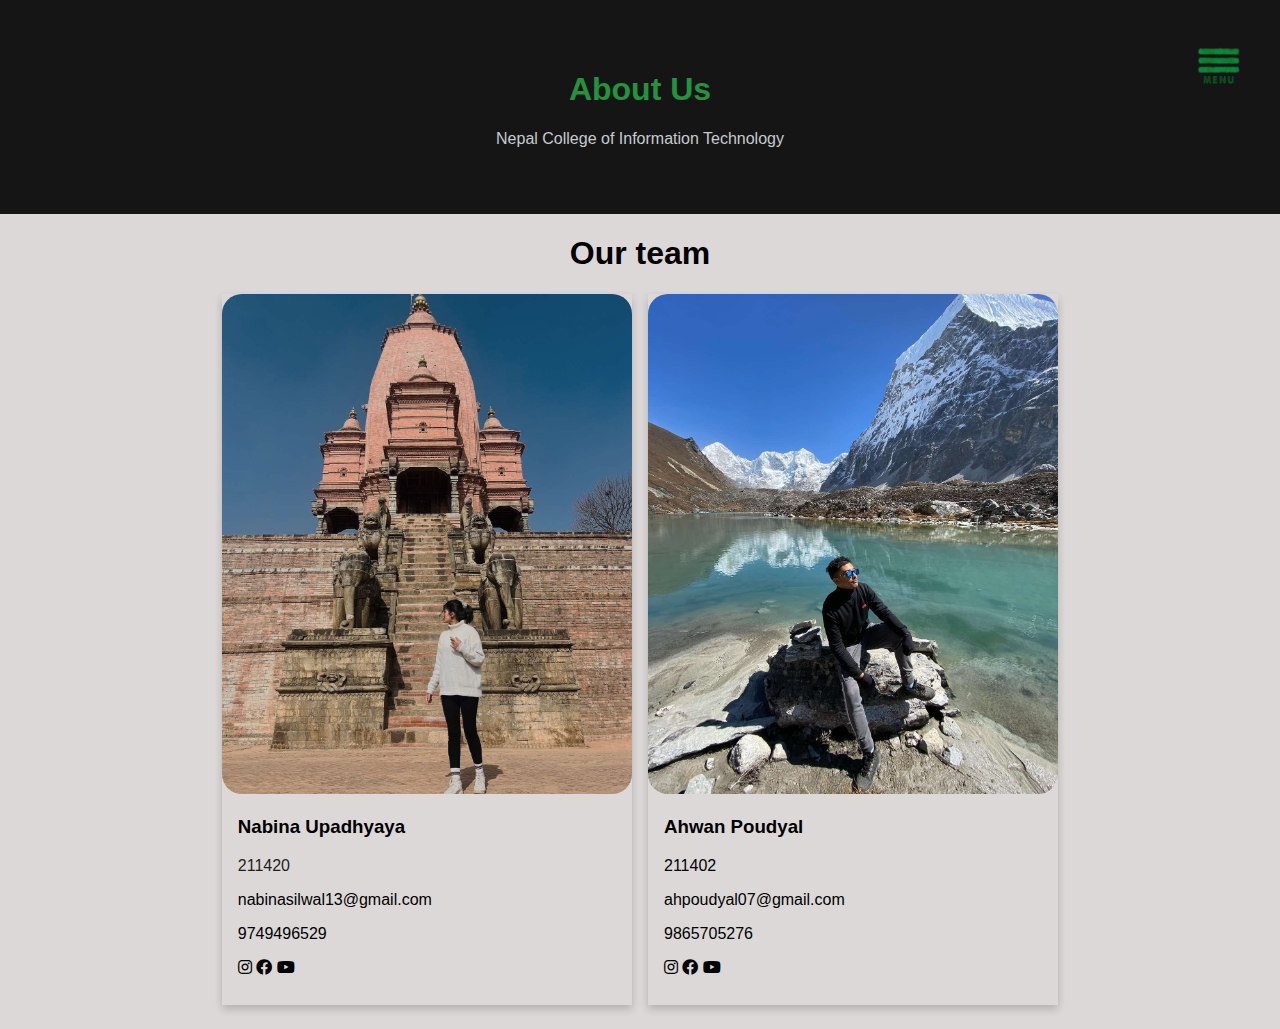
<file: about.html>
<!DOCTYPE html>
<html lang="en">

<head>
    <meta charset="UTF-8">
    <meta name="viewport" content="width=device-width, initial-scale=1.0">
    <title>moviehunt</title>
    <link rel="stylesheet" href="https://cdnjs.cloudflare.com/ajax/libs/font-awesome/5.15.2/css/all.min.css">

    <link rel="stylesheet" href="about.css">
    <link rel="icon" href="glassicon.png" type="glassicon">
</head>

<body>
    <div class="about-section">
        <h1>About Us</h1>
        <p id="subab">Nepal College of Information Technology</p>
        <div id="SideNav">
            <nav>
                <ul>
                    <li><a href="#">HOME</a></li>
                    <li><a href="about.html">ABOUT US</a></li>
                    <li><a href="signup.html">SIGN IN</a></li>
                </ul>
            </nav>
        </div>
        <div id="menuBtn">
            <img src="img/menu1.jpg" id="menu">
        </div>
        <script>
            var menuBtn = document.getElementById("menuBtn")
            var SideNav = document.getElementById("SideNav")
            var menu = document.getElementById("menu")

            SideNav.style.right = "-250px";

            menuBtn.onclick = function () {
                if (SideNav.style.right == "-250px") {
                    SideNav.style.right = "0";
                    menu.src = "menu3.jpg";
                }
                else {
                    SideNav.style.right = "-250px";
                    menu.src ="img/menu1.jpg";
                }
            }
        </script>
    </div>

    <h1 style="text-align:center">Our team</h1>
    <div class="row">
        <div class="column">
            <div class="card">
                <img class="photo" src="img/nabs.jpg" id="nabimg" alt="" style="width:100%">

                <div class="container">
                    <h3>Nabina Upadhyaya</h3>
                    <p class="rollno">211420</p>
                    <p>nabinasilwal13@gmail.com</p>
                    <p>9749496529</p>
                    <div class="icons">
                        <a href="https://www.instagram.com/inabs___/"><i class="fab fa-instagram"></i></a>
                        <a href="https://www.facebook.com/nabina.silwal.94"> <i class="fab fa-facebook"></i></a>
                        <a href="https://youtu.be/G3e-cpL7ofc"><i class="fab fa-youtube"></i></a>

                    </div>

                </div>
            </div>
        </div>

        <div class="column">
            <div class="card">
                <img class="photo" src="img/ahwan (1).jpg" id="ahimg" alt="" style="width:100%">
                <div class="container">
                    <h3>Ahwan Poudyal</h3>
                    <p class="rolno">211402</p>
                    <p>ahpoudyal07@gmail.com</p>
                    <p>9865705276</p>
                    <div class="icons">
                        <a href="https://www.instagram.com/ahwanpoudyal/"><i class="fab fa-instagram"></i></a>
                        <a href="https://www.facebook.com/ahwan.poudyal.1234"> <i class="fab fa-facebook"></i></a>
                        <a href="https://youtu.be/G3e-cpL7ofc"><i class="fab fa-youtube"></i></a>
                    </div>
                </div>
            </div>
        </div>
    </div>
</body>

</html>
</file>
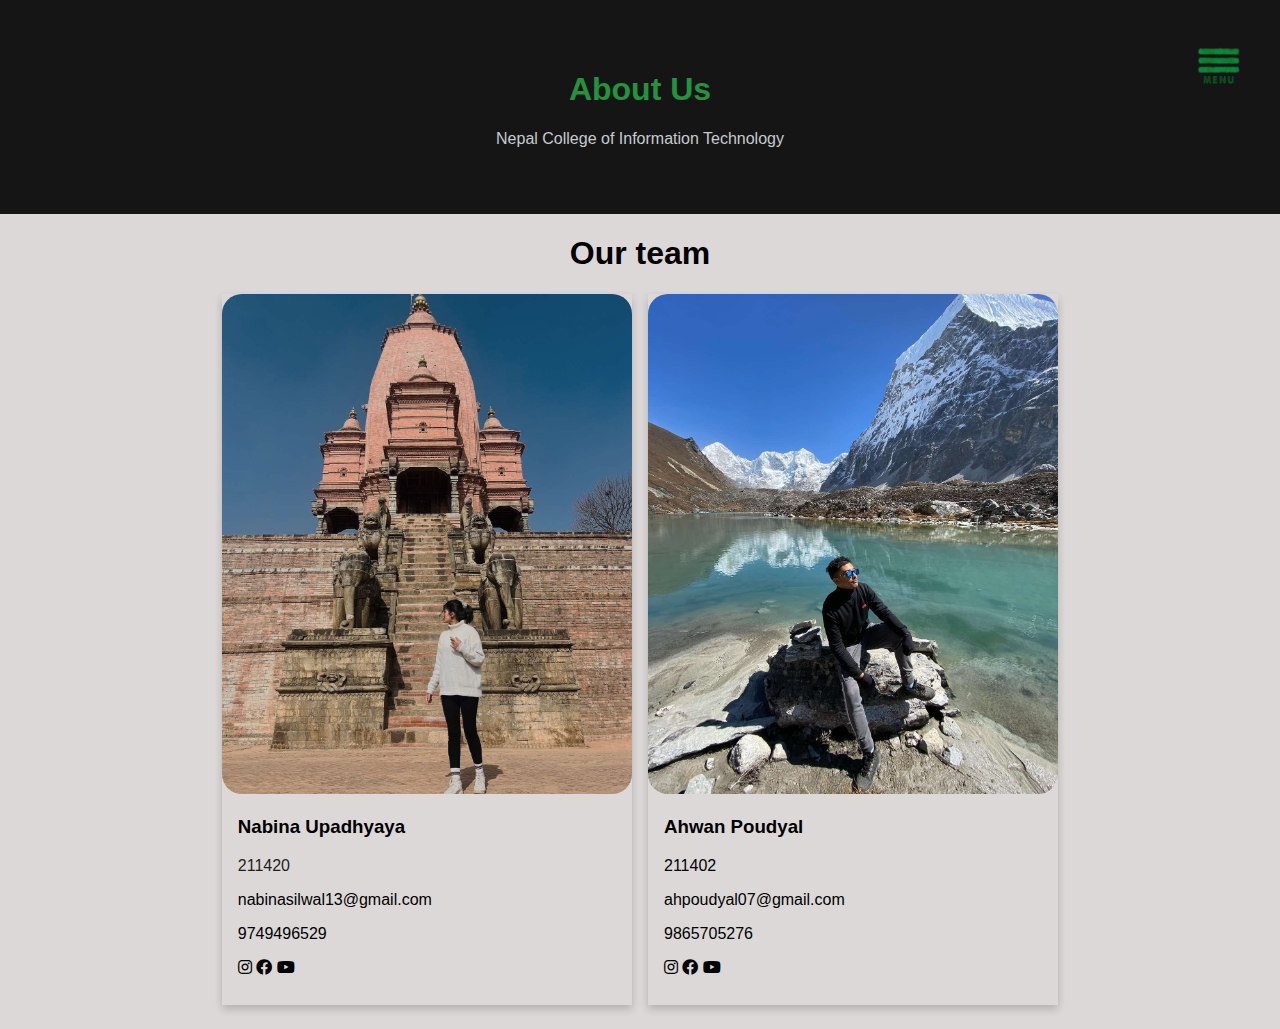
<file: registration/about.html>
<!DOCTYPE html>
<html lang="en">

<head>
    <meta charset="UTF-8">
    <meta name="viewport" content="width=device-width, initial-scale=1.0">
    <title>moviehunt</title>
    <link rel="stylesheet" href="https://cdnjs.cloudflare.com/ajax/libs/font-awesome/5.15.2/css/all.min.css">

    <link rel="stylesheet" href="about.css">
    <link rel="icon" href="glassicon.png" type="glassicon">
</head>

<body>
    <div class="about-section">
        <h1>About Us</h1>
        <p id="subab">Nepal College of Information Technology</p>
        <div id="SideNav">
            <nav>
                <ul>
                    <li><a href="#">HOME</a></li>
                    <li><a href="about.html">ABOUT US</a></li>
                    <li><a href="signup.html">SIGN IN</a></li>
                </ul>
            </nav>
        </div>
        <div id="menuBtn">
            <img src="menu1.jpg" id="menu">
        </div>
        <script>
            var menuBtn = document.getElementById("menuBtn")
            var SideNav = document.getElementById("SideNav")
            var menu = document.getElementById("menu")

            SideNav.style.right = "-250px";

            menuBtn.onclick = function () {
                if (SideNav.style.right == "-250px") {
                    SideNav.style.right = "0";
                    menu.src = "menu3.jpg";
                }
                else {
                    SideNav.style.right = "-250px";
                    menu.src = "menu1.jpg";
                }
            }
        </script>
    </div>

    <h1 style="text-align:center">Our team</h1>
    <div class="row">
        <div class="column">
            <div class="card">
                <img class="photo" src="nabs.jpg" id="nabimg" alt="" style="width:100%">

                <div class="container">
                    <h3>Nabina Upadhyaya</h3>
                    <p class="rollno">211420</p>
                    <p>nabinasilwal13@gmail.com</p>
                    <p>9749496529</p>
                    <div class="icons">
                        <a href="https://www.instagram.com/inabs___/"><i class="fab fa-instagram"></i></a>
                        <a href="https://www.facebook.com/nabina.silwal.94"> <i class="fab fa-facebook"></i></a>
                        <a href="https://youtu.be/G3e-cpL7ofc"><i class="fab fa-youtube"></i></a>

                    </div>

                </div>
            </div>
        </div>

        <div class="column">
            <div class="card">
                <img class="photo" src="ahwan.jpg" id="ahimg" alt="" style="width:100%">
                <div class="container">
                    <h3>Ahwan Poudyal</h3>
                    <p class="rolno">211402</p>
                    <p>ahpoudyal07@gmail.com</p>
                    <p>9865705276</p>
                    <div class="icons">
                        <a href="https://www.instagram.com/ahwanpoudyal/"><i class="fab fa-instagram"></i></a>
                        <a href="https://www.facebook.com/ahwan.poudyal.1234"> <i class="fab fa-facebook"></i></a>
                        <a href="https://youtu.be/G3e-cpL7ofc"><i class="fab fa-youtube"></i></a>
                    </div>
                </div>
            </div>
        </div>
    </div>
</body>

</html>
</file>
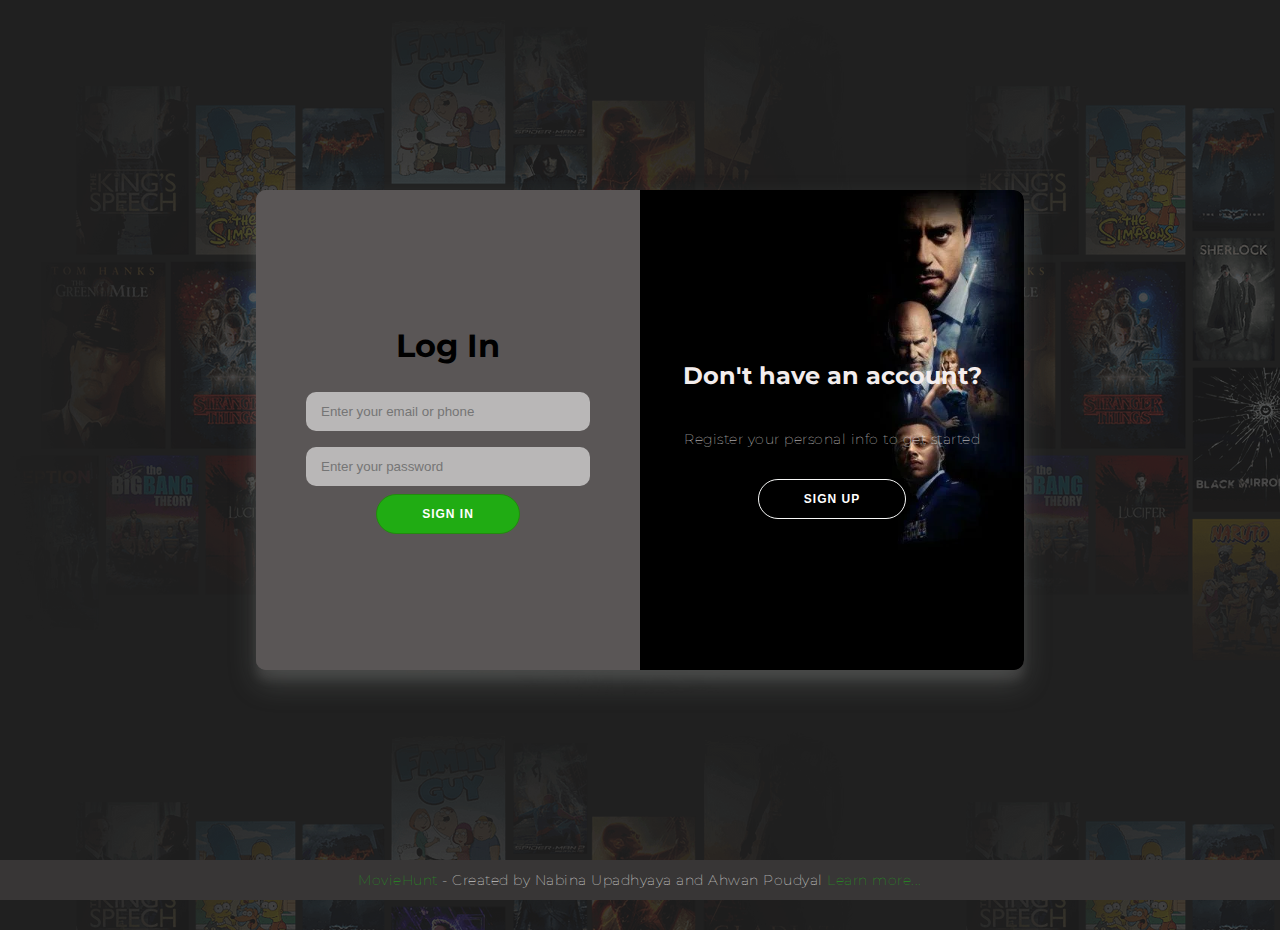
<file: registration/signup.html>
<!DOCTYPE html>
<html lang="en">

<head>
	<meta charset="UTF-8">
	<meta name="viewport" content="width=device-width, initial-scale=1.0">
	<link rel="icon" href="glassicon.png" type="glassicon">
	<title>moviehunt/Signup</title>
	<link rel="stylesheet" href="signup.css">

</head>

<body>


	<div class="container" id="container">
		<div class="form-container sign-up-container">
			<form action="#">
				<h2>Create an Account</h2>
				<span>Use your email or phone for registration</span>
				<input type="text" placeholder="Enter your name" />
				<input type="email" placeholder="Enter your email or phone" />
				<input type="password" placeholder="Enter your password" />
				<button>Sign Up</button>
			</form>
		</div>
		<div class="form-container sign-in-container">
			<form action="#">
				<h1>Log In</h1><br>


				<input type="email" placeholder="Enter your email or phone" />
				<input type="password" placeholder="Enter your password" />
				<button>Sign In</button>
			</form>
		</div>
		<div class="overlay-container">
			<div class="overlay">
				<div class="overlay-panel overlay-left">
					<h2>Already have an account?</h2>
					<p>Enter your login info</p>
					<button class="ghost" id="signIn">Sign In</button>
				</div>
				<div class="overlay-panel overlay-right">
					<h2>Don't have an account?</h2>
					<p>Register your personal info to get started</p>
					<button class="ghost" id="signUp">Sign Up</button>
				</div>
			</div>
		</div>
	</div>

	<footer>
		<p>
			<a>MovieHunt</a>
			- Created by Nabina Upadhyaya and Ahwan Poudyal
			<a target="_blank" href="about.html">Learn more...</a>
		</p>
	</footer>
	<script src="signup.js"></script>
</body>

</html>
</file>
<file: about.css>
body {
  font-family: Arial, Helvetica, sans-serif;
  margin: 0;
  background-color: #ddd8d8;
}

html {
  box-sizing: border-box;
}

*,
*:before,
*:after {
  box-sizing: inherit;
}

.column {

  width: 33.3%;
  margin-bottom: 16px;
  padding: 0 8px;
}

.row {
  display: flex;
  justify-content: center;
  align-items: center;

}

.card {
  box-shadow: 0 4px 8px 0 rgba(22, 22, 22, 0.2);
  margin-bottom: 8px;

}

.about-section {
  padding: 50px;
  text-align: center;
  background-color: #161515;
  color: #2ce0599f;
}

#subab {
  color: rgb(198, 203, 207);
}

.container {
  padding: 0 16px;
  /* background-color: aliceblue; */
}

.container::after,
.row::after {
  content: "";
  clear: both;
  display: table;
}

.rollno {
  color: rgb(32, 31, 31);
}

.button {
  border: none;
  outline: 0;
  display: inline-block;
  padding: 8px;
  color: white;
  background-color: #000;
  text-align: center;
  cursor: pointer;
  width: 100%;
}

.button:hover {
  background-color: #555;
}

.photo {

  width: 400px;
  height: 500px;
  object-fit: cover;
  border-radius: 20px;
}

.icons a i {
  color: #000;
  margin-bottom: 30px;

}

#SideNav {
  width: 250px;
  height: 100vh;
  position: fixed;
  right: -250px;
  top: 0;
  background: #181a19e0;
  z-index: 2;
  transition: 0.5s;
}

nav ul {
  margin-top: 200px;
}

nav ul li {
  list-style: none;
  margin: 50px 20px;
  margin-top: 50px;
}

nav ul li a {
  text-decoration: none;
  color: #fff;
}

nav ul li a:hover {
  color: green;
}

#menuBtn {
  width: 70px;
  height: 20px;

  background: none;
  text-align: center;
  position: fixed;
  right: 30px;
  top: 20px;
  border-radius: 3px;
  z-index: 3;
  cursor: pointer;
}

#menuBtn img {
  width: 50px;
  margin-top: 15px;
}


@media screen and (max-width: 650px) {
  .column {
    width: 100%;
    display: block;
  }
}
</file>
<file: registration/about.css>
body {
  font-family: Arial, Helvetica, sans-serif;
  margin: 0;
  background-color: #ddd8d8;
}

html {
  box-sizing: border-box;
}

*,
*:before,
*:after {
  box-sizing: inherit;
}

.column {

  width: 33.3%;
  margin-bottom: 16px;
  padding: 0 8px;
}

.row {
  display: flex;
  justify-content: center;
  align-items: center;

}

.card {
  box-shadow: 0 4px 8px 0 rgba(22, 22, 22, 0.2);
  margin-bottom: 8px;

}

.about-section {
  padding: 50px;
  text-align: center;
  background-color: #161515;
  color: #2ce0599f;
}

#subab {
  color: rgb(198, 203, 207);
}

.container {
  padding: 0 16px;
  /* background-color: aliceblue; */
}

.container::after,
.row::after {
  content: "";
  clear: both;
  display: table;
}

.rollno {
  color: rgb(32, 31, 31);
}

.button {
  border: none;
  outline: 0;
  display: inline-block;
  padding: 8px;
  color: white;
  background-color: #000;
  text-align: center;
  cursor: pointer;
  width: 100%;
}

.button:hover {
  background-color: #555;
}

.photo {

  width: 400px;
  height: 500px;
  object-fit: cover;
  border-radius: 20px;
}

.icons a i {
  color: #000;
  margin-bottom: 30px;

}

#SideNav {
  width: 250px;
  height: 100vh;
  position: fixed;
  right: -250px;
  top: 0;
  background: #181a19e0;
  z-index: 2;
  transition: 0.5s;
}

nav ul {
  margin-top: 200px;
}

nav ul li {
  list-style: none;
  margin: 50px 20px;
  margin-top: 50px;
}

nav ul li a {
  text-decoration: none;
  color: #fff;
}

nav ul li a:hover {
  color: green;
}

#menuBtn {
  width: 70px;
  height: 20px;

  background: none;
  text-align: center;
  position: fixed;
  right: 30px;
  top: 20px;
  border-radius: 3px;
  z-index: 3;
  cursor: pointer;
}

#menuBtn img {
  width: 50px;
  margin-top: 15px;
}


@media screen and (max-width: 650px) {
  .column {
    width: 100%;
    display: block;
  }
}
</file>
<file: registration/signup.css>
@import url('https://fonts.googleapis.com/css?family=Montserrat:400,800');

* {
	box-sizing: border-box;
}

body {
	background: #050505e3;
	background-image: url(collage_website_full\ \(1\).webp);
	/* background-repeat: no-repeat;
	background-size: cover; */
	display: flex;
	justify-content: center;
	align-items: center;
	flex-direction: column;
	font-family: 'Montserrat', sans-serif;
	height: 100vh;
	margin: -20px 0 50px;
}

h1 {
	font-weight: bold;
	margin: 0;
}

h2 {
	text-align: center;
}

p {
	font-size: 14px;
	font-weight: 100;
	line-height: 20px;
	letter-spacing: 0.5px;
	margin: 20px 0 30px;
}

span {
	font-size: 12px;
}

a {
	color: #333;
	font-size: 14px;
	text-decoration: none;
	margin: 15px 0;
}

button {
	border-radius: 20px;
	border: 1px solid #238a0f;
	background-color: #20ac13;
	color: #FFFFFF;
	font-size: 12px;
	font-weight: bold;
	padding: 12px 45px;
	letter-spacing: 1px;
	text-transform: uppercase;
	transition: transform 80ms ease-in;
}

button:hover {
	color: #0d0e0e;
	border-color: #0d0e0e;
}

button:active {
	transform: scale(0.95);
}

button:focus {
	outline: none;
}

button.ghost {
	background-color: transparent;
	border-color: #f7f8f7;
}

button.ghost:hover {
	color: #20ac13;
}

form {
	background-color: #5a5656;
	display: flex;
	align-items: center;
	justify-content: center;
	flex-direction: column;
	padding: 0 50px;
	height: 100%;
	text-align: center;
}

input {
	background-color: #b9b7b7;
	border: none;
	border-radius: 10px;
	padding: 12px 15px;
	margin: 8px 0;
	width: 100%;
}

.container {
	background-color: #5a5656;
	border-radius: 10px;
	box-shadow: 0 14px 28px rgba(153, 158, 155, 0.25),
		0 10px 10px rgba(119, 113, 113, 0.22);
	position: relative;
	overflow: hidden;
	width: 768px;
	max-width: 100%;
	min-height: 480px;
}

.form-container {
	position: absolute;
	top: 0;
	height: 100%;
	transition: all 0.6s ease-in-out;
}

.sign-in-container {
	left: 0;
	width: 50%;
	z-index: 2;
}

.container.right-panel-active .sign-in-container {
	transform: translateX(100%);
}

.sign-up-container {
	left: 0;
	width: 50%;
	opacity: 0;
	z-index: 1;
}

.container.right-panel-active .sign-up-container {
	transform: translateX(100%);
	opacity: 1;
	z-index: 5;
	animation: show 0.6s;
}

@keyframes show {

	0%,
	49.99% {
		opacity: 0;
		z-index: 1;
	}

	50%,
	100% {
		opacity: 1;
		z-index: 5;
	}
}

.overlay-container {
	position: absolute;
	top: 0;
	left: 50%;
	width: 50%;
	height: 100%;
	overflow: hidden;
	transition: transform 0.6s ease-in-out;
	z-index: 100;
}

.container.right-panel-active .overlay-container {
	transform: translateX(-100%);
}

.overlay {
	background: #0d0e0e;
	background: -webkit-linear-gradient(to right, #363535, #43b92b);
	background: linear-gradient(to right, #363535, #2f962b);
	background-repeat: no-repeat;
	background-size: cover;
	background-image: url(homebackground.webp);
	background-position: 0 0;
	color: #f3eded;
	position: relative;
	left: -100%;
	height: 100%;
	width: 200%;
	transform: translateX(0);
	transition: transform 0.6s ease-in-out;
}

.container.right-panel-active .overlay {
	transform: translateX(50%);
}

.overlay-panel {
	position: absolute;
	display: flex;
	align-items: center;
	justify-content: center;
	flex-direction: column;
	padding: 0 40px;
	text-align: center;
	top: 0;
	height: 100%;
	width: 50%;
	transform: translateX(0);
	transition: transform 0.6s ease-in-out;
}

.overlay-left {
	transform: translateX(-20%);
}

.container.right-panel-active .overlay-left {
	transform: translateX(0);
}

.overlay-right {
	right: 0;
	transform: translateX(0);
}

.container.right-panel-active .overlay-right {
	transform: translateX(20%);
}


footer {
	background-color: #383636;
	color: #fff;
	font-size: 14px;
	bottom: 0;
	position: fixed;
	left: 0;
	right: 0;
	text-align: center;
	z-index: 999;
}

footer p {
	margin: 10px 0;
}

footer i {
	color: #cfdbd3;
}

footer a {
	color: #1cb117;
	text-decoration: none;
}

footer a:hover {
	color: #176cbb;
}
</file>
